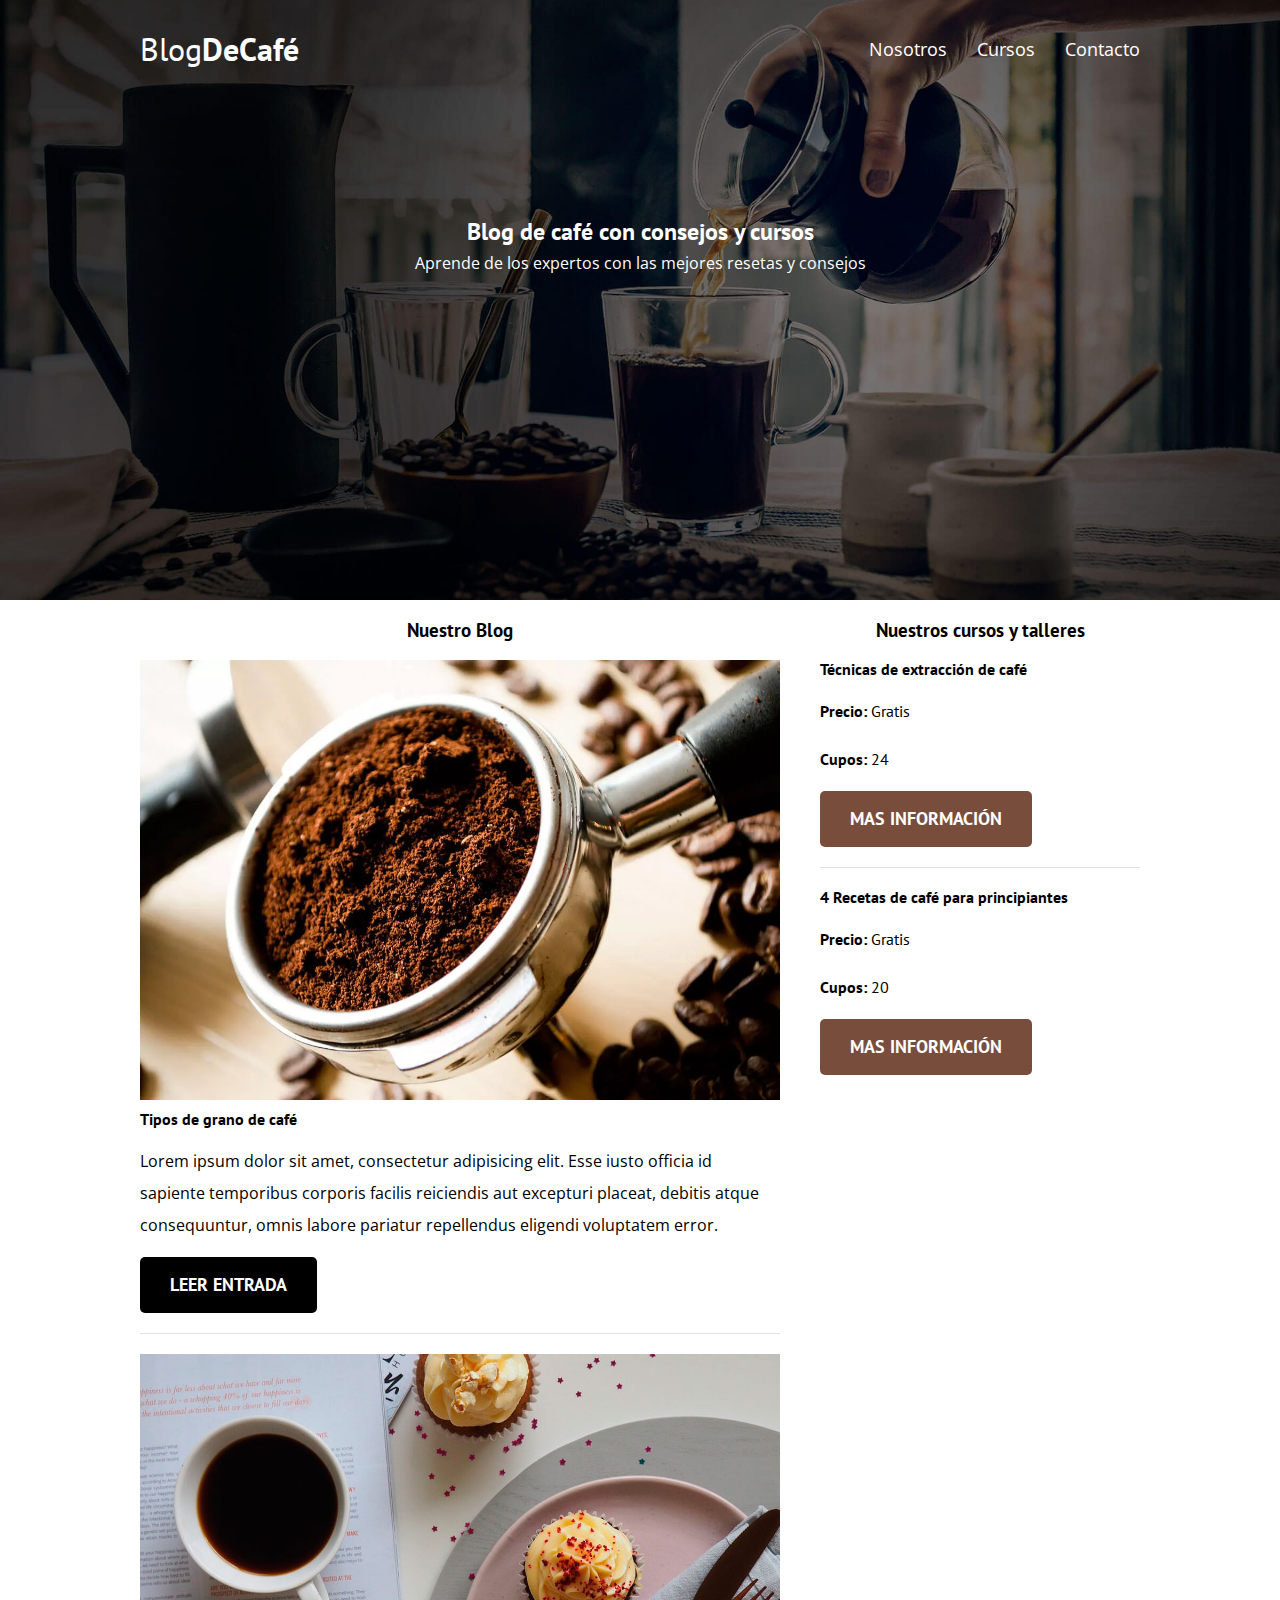
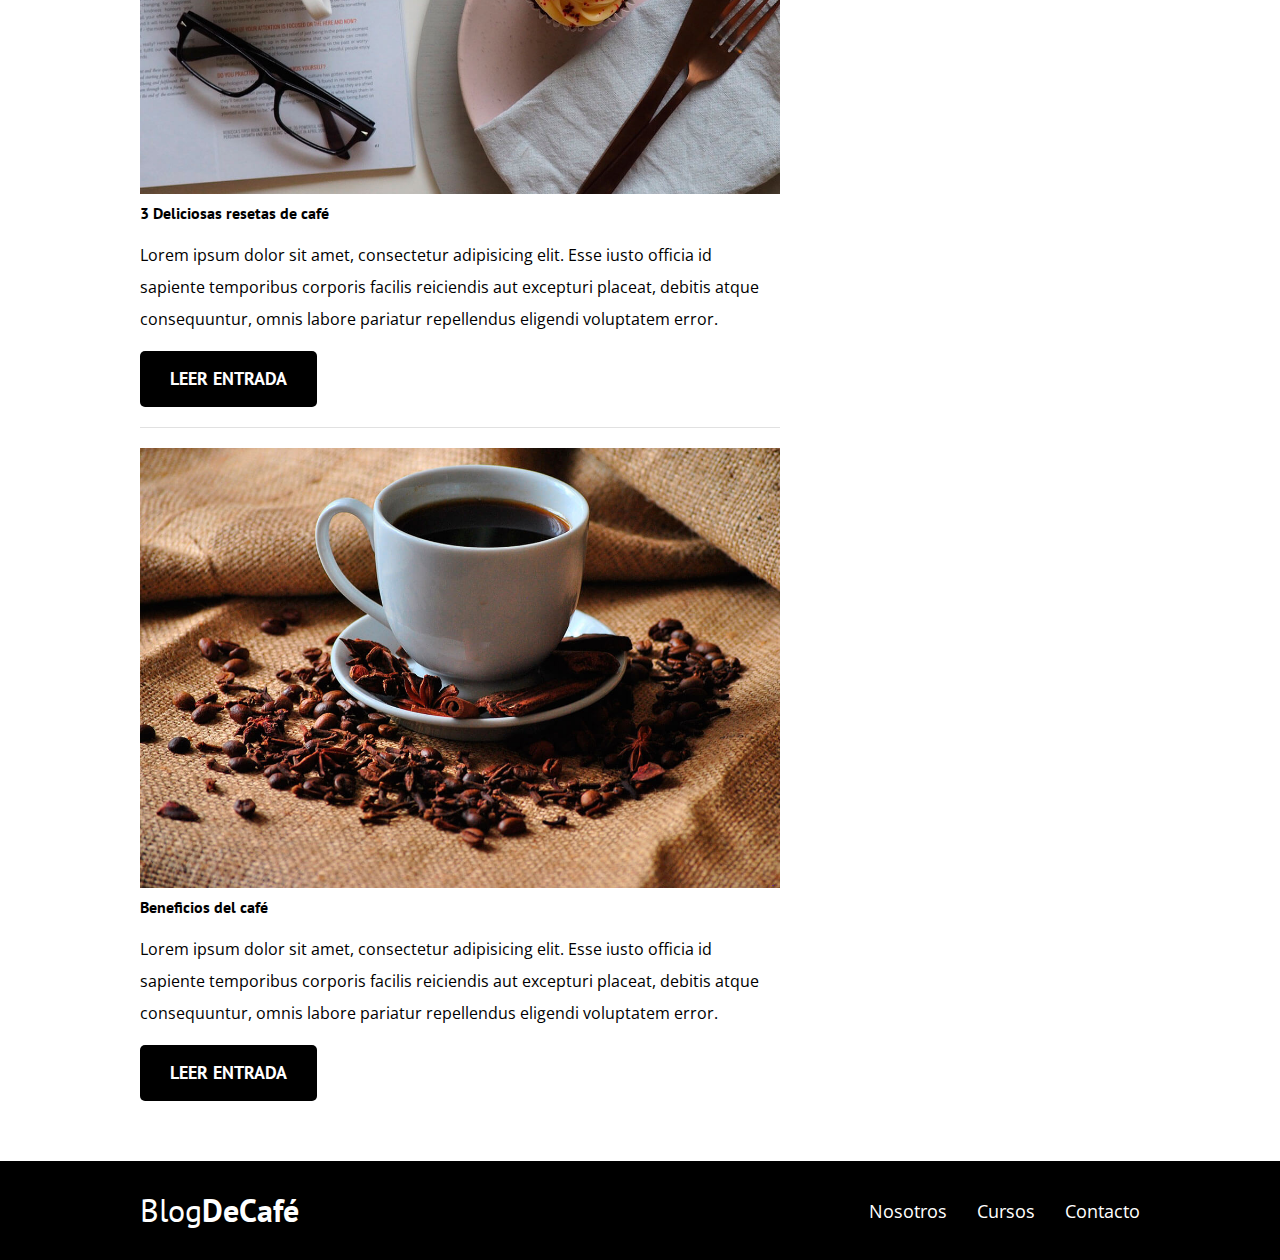
<file: index.html>
<!DOCTYPE html>
<html lang="es">
<head>
    <meta charset="UTF-8">
    <meta http-equiv="X-UA-Compatible" content="IE=edge">
    <meta name="viewport" content="width=device-width, initial-scale=1.0">
    <meta name="description" content="Pagina de blog de café">
    <title>Blog de Café</title>
    <link rel="shortcut icon" href="./img/Icon-Cafe.png">
    <!--Preload Estilos-->

    <link rel="preload" href="./css/normalize.css" as="style">
    <link rel="stylesheet" href="./css/normalize.css">
    
    <link rel="preload" href="./css/styles.css" as="style">
    <link rel="stylesheet" href="./css/styles.css">
    <!--FUENTES-->    
    <link rel="preconnect" href="https://fonts.googleapis.com">
    <link rel="preconnect" href="https://fonts.gstatic.com" crossorigin>
    <link href="https://fonts.googleapis.com/css2?family=Open+Sans&display=swap" rel="stylesheet">
    <!--FUENTES FIN-->    

<link rel="preconnect" href="https://fonts.googleapis.com">
<link rel="preconnect" href="https://fonts.gstatic.com" crossorigin>
<link href="https://fonts.googleapis.com/css2?family=Open+Sans&family=PT+Sans:wght@400;700&display=swap" rel="stylesheet">
    
</head>
<body>
    <!--****************Header**************-->
    
    <header class="header">
        <!--Navegacion-->
        <div class="contenedor">
            <div class="barra">
                <a href="./index.html" class="logo">
                    <h1 class="logo__nombre no-margin centrar-texto">Blog<span class="logo__bold">DeCafé</span></h1>
                </a>
                <nav class="navegacion">
                    <a href="./nosotros.html" class="navegacion__enlace">Nosotros</a>
                    <a href="./cursos.html" class="navegacion__enlace">Cursos</a>
                    <a href="./contacto.html" class="navegacion__enlace">Contacto</a>
                </nav>
            </div>
        </div>
        <!--Navegacion Fin-->
        
        <div class="header__texto">
        <h2 class="no-margin">Blog de café con consejos y cursos</h2>
        <p class="no-margin">Aprende de los expertos con las mejores resetas y consejos</p>
    </div>
</header>
<!--****************Header Fin**************-->
    <div class="contenedor contenido-principal">
        <main class="blog">
            <h3>Nuestro Blog</h3>
            <article class="entrada">
                <div class="entrada__imagen">
                    <picture>
                        <source src="./img/blog1.webp" type="image/webp">
                        <img src="./img/blog1.webp" alt="imagen blog">
                    </picture>
                </div>
                <div class="enttrada__contenido">
                    <h4 class="no-margin">Tipos de grano de café</h4>
                    <p>Lorem ipsum dolor sit amet, consectetur adipisicing elit. Esse iusto officia id sapiente temporibus corporis facilis reiciendis aut excepturi placeat, debitis atque consequuntur, omnis labore pariatur repellendus eligendi voluptatem error.</p>
                    <a href="./entrada.html" class="boton boton--primario">Leer entrada</a>
                </div>
            </article> <!--Bloque fin-->

            <article class="entrada">
                <div class="entrada__imagen">
                    <img src="./img/blog2.jpg" alt="imagen blog">
                </div>
                <div class="enttrada__contenido">
                    <h4 class="no-margin">3 Deliciosas resetas de café</h4>
                    <p>Lorem ipsum dolor sit amet, consectetur adipisicing elit. Esse iusto officia id sapiente temporibus corporis facilis reiciendis aut excepturi placeat, debitis atque consequuntur, omnis labore pariatur repellendus eligendi voluptatem error.</p>
                    <a href="./entrada.html" class="boton boton--primario">Leer entrada</a>
                </div>
            </article> <!--Bloque fin-->

            <article class="entrada">
                <div class="entrada__imagen">
                    <img src="./img/blog3.jpg" alt="imagen blog">
                </div>
                <div class="enttrada__contenido">
                    <h4 class="no-margin">Beneficios del café</h4>
                    <p>Lorem ipsum dolor sit amet, consectetur adipisicing elit. Esse iusto officia id sapiente temporibus corporis facilis reiciendis aut excepturi placeat, debitis atque consequuntur, omnis labore pariatur repellendus eligendi voluptatem error.</p>
                    <a href="./entrada.html" class="boton boton--primario">Leer entrada</a>
                </div>
            </article> <!--Bloque fin-->
        </main>
        <aside class="sidebar">
            <h3>Nuestros cursos y talleres</h3>
            <ul class="cursos no-padding">
                <li class="widget-curso">
                    <h4 class="no-margin">Técnicas de extracción de café</h4>
                    <p class="widget-curso__label">Precio:
                        <span class="widget-cuerso__info"> Gratis</span>
                    </p>
                    <p class="widget-curso__label">Cupos:
                        <span class="widget-cuerso__info"> 24</span>
                    </p>
                    <a href="./entrada.html" class="boton boton--secundario">Mas información</a>
                </li>  <!--Bloque fin-->
                <li class="widget-curso">
                    <h4 class="no-margin">4 Recetas de café para principiantes</h4>
                    <p class="widget-curso__label">Precio:
                        <span class="widget-cuerso__info"> Gratis</span>
                    </p>
                    <p class="widget-curso__label">Cupos:
                        <span class="widget-cuerso__info"> 20</span>
                    </p>
                    <a href="./entrada.html" class="boton boton--secundario">Mas información</a>
                </li>   
            </ul>
        </aside>
    </div>

<!--FOOTER-->
    <footer class="footer">
        <div class="contenedor">
            <div class="barra">
                <a href="./index.html" class="logo">
                    <h1 class="logo__nombre no-margin centrar-texto">Blog<span class="logo__bold">DeCafé</span></h1>
                </a>
                <nav class="navegacion">
                    <a href="./nosotros.html" class="navegacion__enlace">Nosotros</a>
                    <a href="./cursos.html" class="navegacion__enlace">Cursos</a>
                    <a href="./contacto.html" class="navegacion__enlace">Contacto</a>
                </nav>
            </div>
        </div>
        
    </footer>

</body>
</html>
</file>
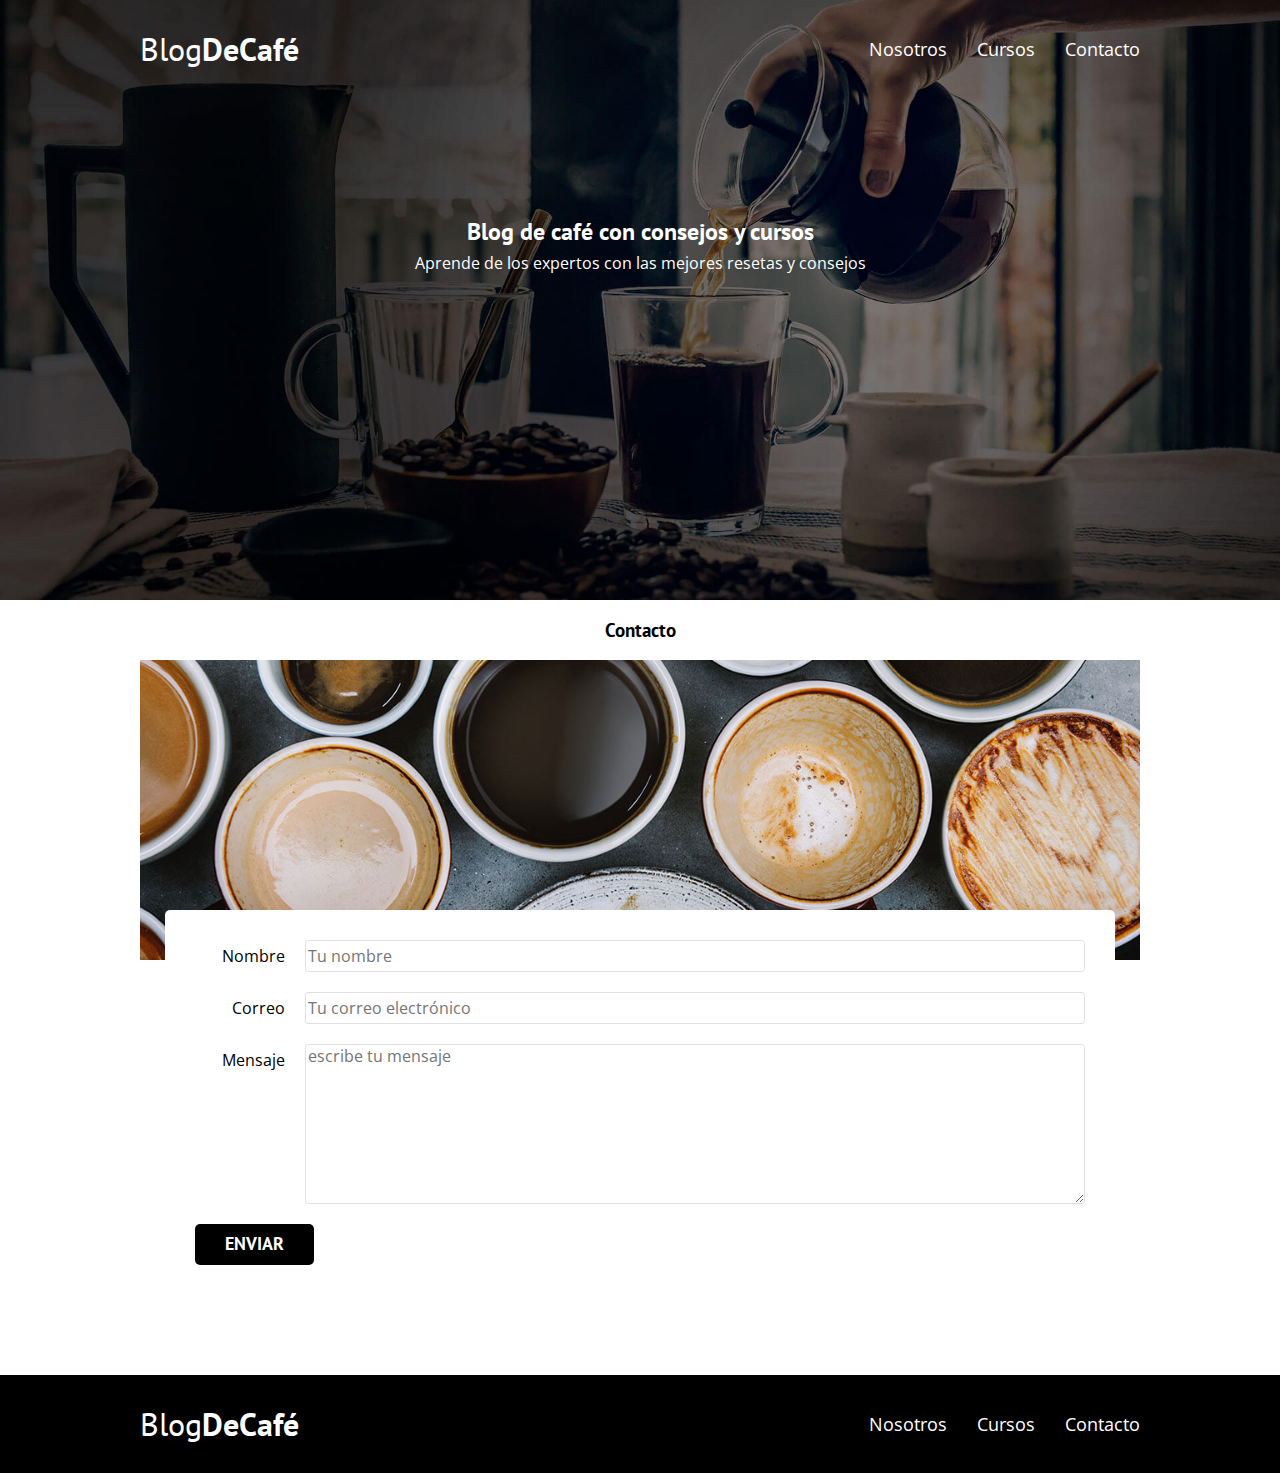
<file: contacto.html>
<!DOCTYPE html>
<html lang="es">
<head>
    <meta charset="UTF-8">
    <meta http-equiv="X-UA-Compatible" content="IE=edge">
    <meta name="viewport" content="width=device-width, initial-scale=1.0">
    <title>Cursos-Blog de Café</title>
    <link rel="shortcut icon" href="./img/Icon-Cafe.png">
    <!--Preload Estilos-->

    <link rel="preload" href="./css/normalize.css" as="style">
    <link rel="stylesheet" href="./css/normalize.css">
    
    <link rel="preload" href="./css/styles.css" as="style">
    <link rel="stylesheet" href="./css/styles.css">
    <!--FUENTES-->    
    <link rel="preconnect" href="https://fonts.googleapis.com">
    <link rel="preconnect" href="https://fonts.gstatic.com" crossorigin>
    <link href="https://fonts.googleapis.com/css2?family=Open+Sans&display=swap" rel="stylesheet">
    <!--FUENTES FIN-->    

<link rel="preconnect" href="https://fonts.googleapis.com">
<link rel="preconnect" href="https://fonts.gstatic.com" crossorigin>
<link href="https://fonts.googleapis.com/css2?family=Open+Sans&family=PT+Sans:wght@400;700&display=swap" rel="stylesheet">
    
</head>
<body>
    <!--****************Header**************-->
    
    <header class="header">
        <!--Navegacion-->
        <div class="contenedor">
            <div class="barra">
                <a href="./index.html" class="logo">
                    <h1 class="logo__nombre no-margin centrar-texto">Blog<span class="logo__bold">DeCafé</span></h1>
                </a>
                <nav class="navegacion">
                    <a href="./nosotros.html" class="navegacion__enlace">Nosotros</a>
                    <a href="./cursos.html" class="navegacion__enlace">Cursos</a>
                    <a href="./contacto.html" class="navegacion__enlace">Contacto</a>
                </nav>
            </div>
        </div>
        <!--Navegacion Fin-->
        
        <div class="header__texto">
        <h2 class="no-margin">Blog de café con consejos y cursos</h2>
        <p class="no-margin">Aprende de los expertos con las mejores resetas y consejos</p>
        </div>
</header>
<!--****************Header Fin**************-->
    <div class="contenedor">
        <h3 class="centarar-texto">Contacto</h3>
        <div class="contacto-bg"> </div>
        <form class="formulario">
            <div class="campo">
                <label class="campo__label" for="nombre">Nombre</label>
                <input 
                    class="campo__field"
                    type="text" 
                    placeholder="Tu nombre" 
                    id="nombre"
                >
            </div><!--Bloque-->
            <div class="campo">
                <label class="campo__label"  for="email">Correo  </label>
                <input
                    class="campo__field"
                    type="email" 
                    placeholder="Tu correo electrónico" 
                    id="email"
                >
            </div><!--Bloque-->
            <div class="campo">
                <label class="campo__label" for="mensaje">Mensaje</label>
                <textarea 
                    class="campo__field-textarea campo__field"
                    name="" id="mensaje" 
                    placeholder="escribe tu mensaje"
                ></textarea>
            </div><!--Bloque-->
            <div class="campo">
               <input type="submit" value="enviar" class="boton boton--primario"> 
            </div><!--Bloque-->
        </form>
        
        
    </div>

<!--FOOTER-->
    <footer class="footer">
        <div class="contenedor">
            <div class="barra">
                <a href="./index.html" class="logo">
                    <h1 class="logo__nombre no-margin centrar-texto">Blog<span class="logo__bold">DeCafé</span></h1>
                </a>
                <nav class="navegacion">
                    <a href="./nosotros.html" class="navegacion__enlace">Nosotros</a>
                    <a href="./cursos.html" class="navegacion__enlace">Cursos</a>
                    <a href="./contacto.html" class="navegacion__enlace">Contacto</a>
                </nav>
            </div>
        </div>
        
    </footer>

</body>
</html>
</file>
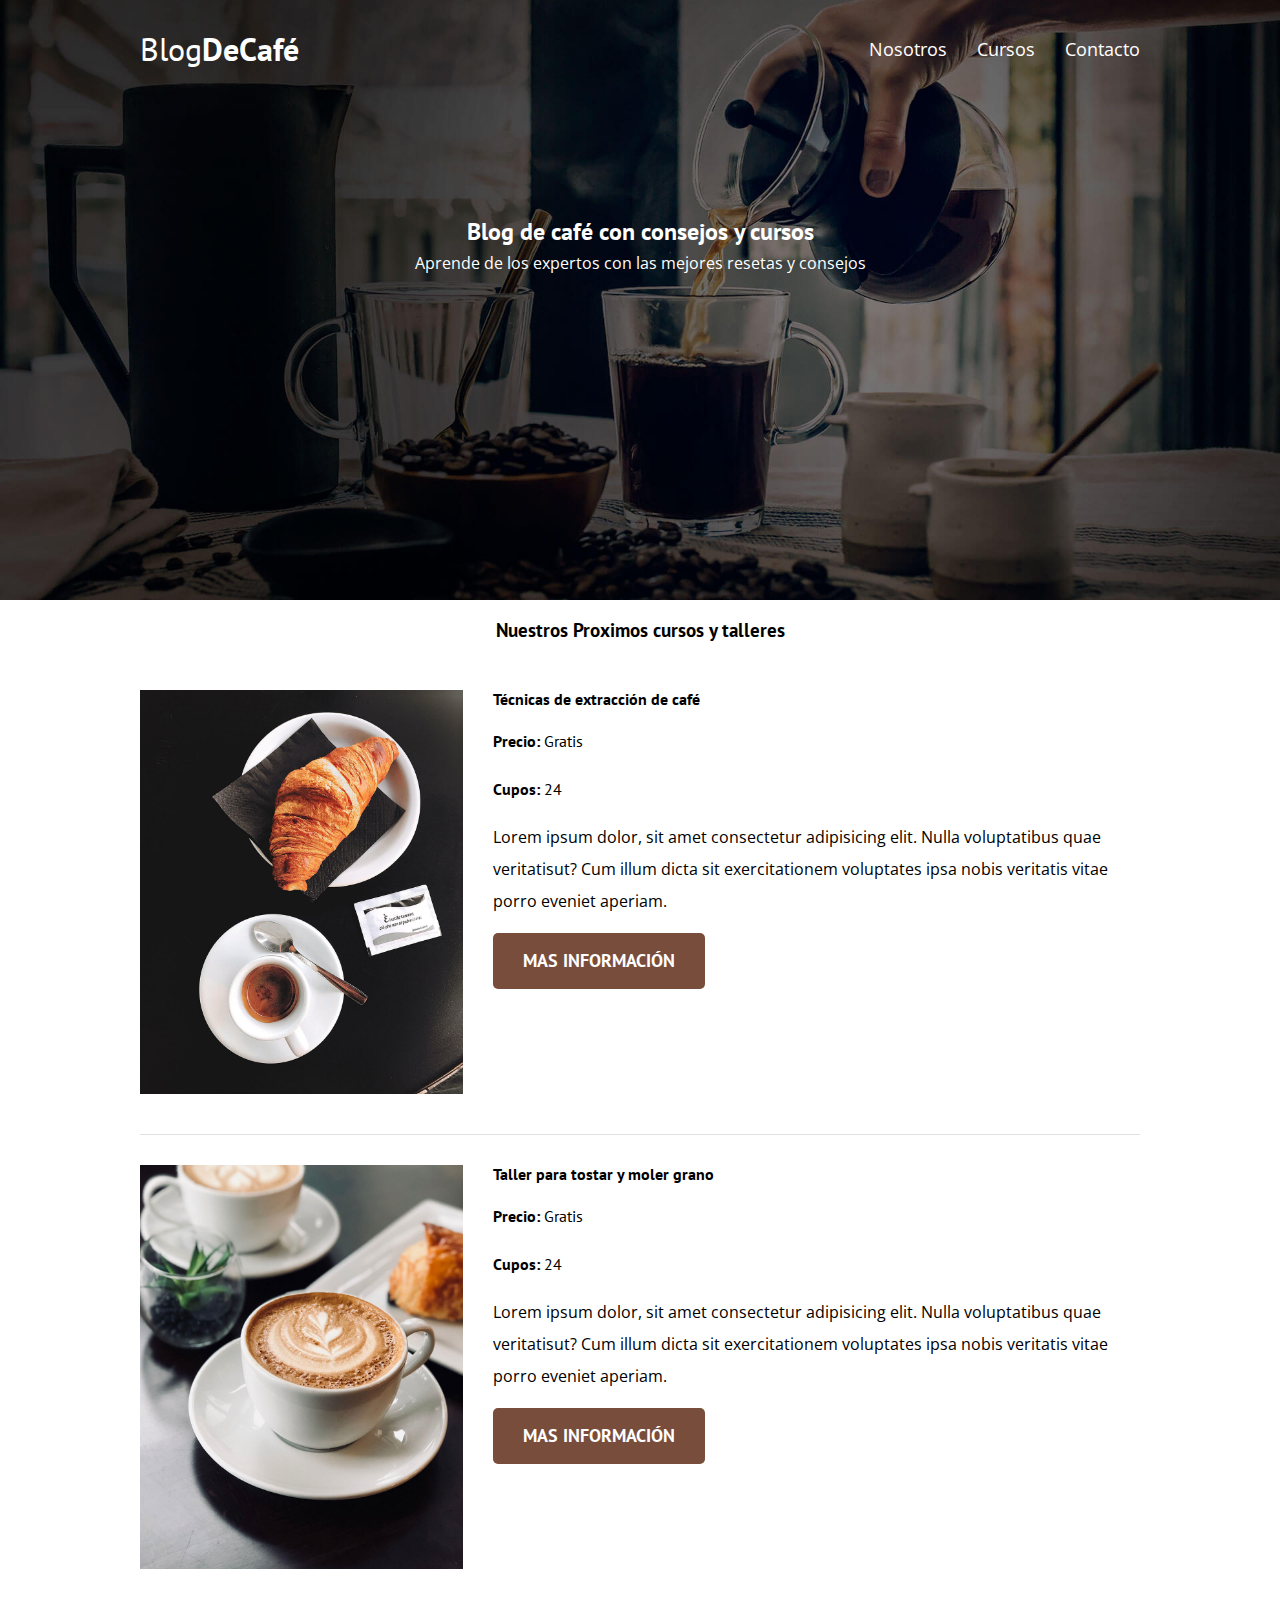
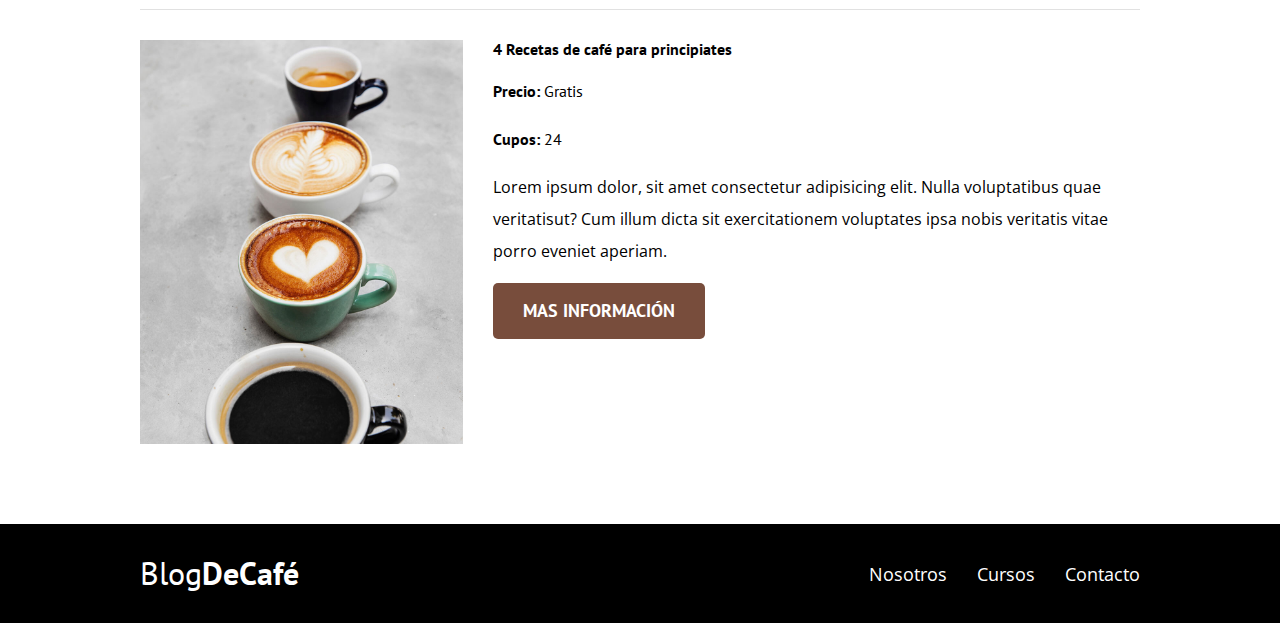
<file: cursos.html>
<!DOCTYPE html>
<html lang="es">
<head>
    <meta charset="UTF-8">
    <meta http-equiv="X-UA-Compatible" content="IE=edge">
    <meta name="viewport" content="width=device-width, initial-scale=1.0">
    <title>Cursos-Blog de Café</title>
    <link rel="shortcut icon" href="./img/Icon-Cafe.png">
    <!--Preload Estilos-->

    <link rel="preload" href="./css/normalize.css" as="style">
    <link rel="stylesheet" href="./css/normalize.css">
    
    <link rel="preload" href="./css/styles.css" as="style">
    <link rel="stylesheet" href="./css/styles.css">
    <!--FUENTES-->    
    <link rel="preconnect" href="https://fonts.googleapis.com">
    <link rel="preconnect" href="https://fonts.gstatic.com" crossorigin>
    <link href="https://fonts.googleapis.com/css2?family=Open+Sans&display=swap" rel="stylesheet">
    <!--FUENTES FIN-->    

<link rel="preconnect" href="https://fonts.googleapis.com">
<link rel="preconnect" href="https://fonts.gstatic.com" crossorigin>
<link href="https://fonts.googleapis.com/css2?family=Open+Sans&family=PT+Sans:wght@400;700&display=swap" rel="stylesheet">
    
</head>
<body>
    <!--****************Header**************-->
    
    <header class="header">
        <!--Navegacion-->
        <div class="contenedor">
            <div class="barra">
                <a href="./index.html" class="logo">
                    <h1 class="logo__nombre no-margin centrar-texto">Blog<span class="logo__bold">DeCafé</span></h1>
                </a>
                <nav class="navegacion">
                    <a href="./nosotros.html" class="navegacion__enlace">Nosotros</a>
                    <a href="./cursos.html" class="navegacion__enlace">Cursos</a>
                    <a href="./contacto.html" class="navegacion__enlace">Contacto</a>
                </nav>
            </div>
        </div>
        <!--Navegacion Fin-->
        
        <div class="header__texto">
        <h2 class="no-margin">Blog de café con consejos y cursos</h2>
        <p class="no-margin">Aprende de los expertos con las mejores resetas y consejos</p>
        </div>
</header>
<!--****************Header Fin**************-->
    <div class="contenedor">
        <h3>Nuestros Proximos cursos y talleres</h3>

        <div class="curso">
            <div class="curso__imagen">
                <img loading="lazy" src="./img/curso1.jpg" alt="Imagen del curso">
            </div>
            <div class="curso__informacion">
                <h4 class="no-margin">Técnicas de extracción de café</h4>
                <p class="widget-curso__label">Precio:
                    <span class="widget-cuerso__info"> Gratis</span>
                </p>
                <p class="widget-curso__label">Cupos:
                    <span class="widget-cuerso__info"> 24</span>
                </p>
                <p class="curso__descripcion">Lorem ipsum dolor, sit amet consectetur adipisicing elit. Nulla voluptatibus quae veritatisut? Cum illum dicta sit exercitationem voluptates ipsa nobis veritatis vitae porro eveniet aperiam.  
                </p>
                <a href="./entrada.html" class="boton boton--secundario">Mas información</a>
            </div>
        </div>  <!--Bloque fin-->

        <div class="curso">
            <div class="curso__imagen">
                <img loading="lazy" src="./img/curso2.jpg" alt="Imagen del curso">
            </div>
            <div class="curso__informacion">
                <h4 class="no-margin">Taller para tostar y moler grano</h4>
                <p class="widget-curso__label">Precio:
                    <span class="widget-cuerso__info"> Gratis</span>
                </p>
                <p class="widget-curso__label">Cupos:
                    <span class="widget-cuerso__info"> 24</span>
                </p>
                <p class="curso__descripcion">Lorem ipsum dolor, sit amet consectetur adipisicing elit. Nulla voluptatibus quae veritatisut? Cum illum dicta sit exercitationem voluptates ipsa nobis veritatis vitae porro eveniet aperiam.  
                </p>
                <a href="./entrada.html" class="boton boton--secundario">Mas información</a>
            </div>
        </div>  <!--Bloque fin-->

        <div class="curso">
            <div class="curso__imagen">
                <img loading="lazy" src="./img/curso3.jpg" alt="Imagen del curso">
            </div>
            <div class="curso__informacion">
                <h4 class="no-margin">4 Recetas de café para principiates</h4>
                <p class="widget-curso__label">Precio:
                    <span class="widget-cuerso__info"> Gratis</span>
                </p>
                <p class="widget-curso__label">Cupos:
                    <span class="widget-cuerso__info"> 24</span>
                </p>
                <p class="curso__descripcion">Lorem ipsum dolor, sit amet consectetur adipisicing elit. Nulla voluptatibus quae veritatisut? Cum illum dicta sit exercitationem voluptates ipsa nobis veritatis vitae porro eveniet aperiam.  
                </p>
                <a href="./entrada.html" class="boton boton--secundario">Mas información</a>
            </div>
        </div>  <!--Bloque fin-->
        
    </div>

<!--FOOTER-->
    <footer class="footer">
        <div class="contenedor">
            <div class="barra">
                <a href="./index.html" class="logo">
                    <h1 class="logo__nombre no-margin centrar-texto">Blog<span class="logo__bold">DeCafé</span></h1>
                </a>
                <nav class="navegacion">
                    <a href="./nosotros.html" class="navegacion__enlace">Nosotros</a>
                    <a href="./cursos.html" class="navegacion__enlace">Cursos</a>
                    <a href="./contacto.html" class="navegacion__enlace">Contacto</a>
                </nav>
            </div>
        </div>
        
    </footer>

</body>
</html>
</file>
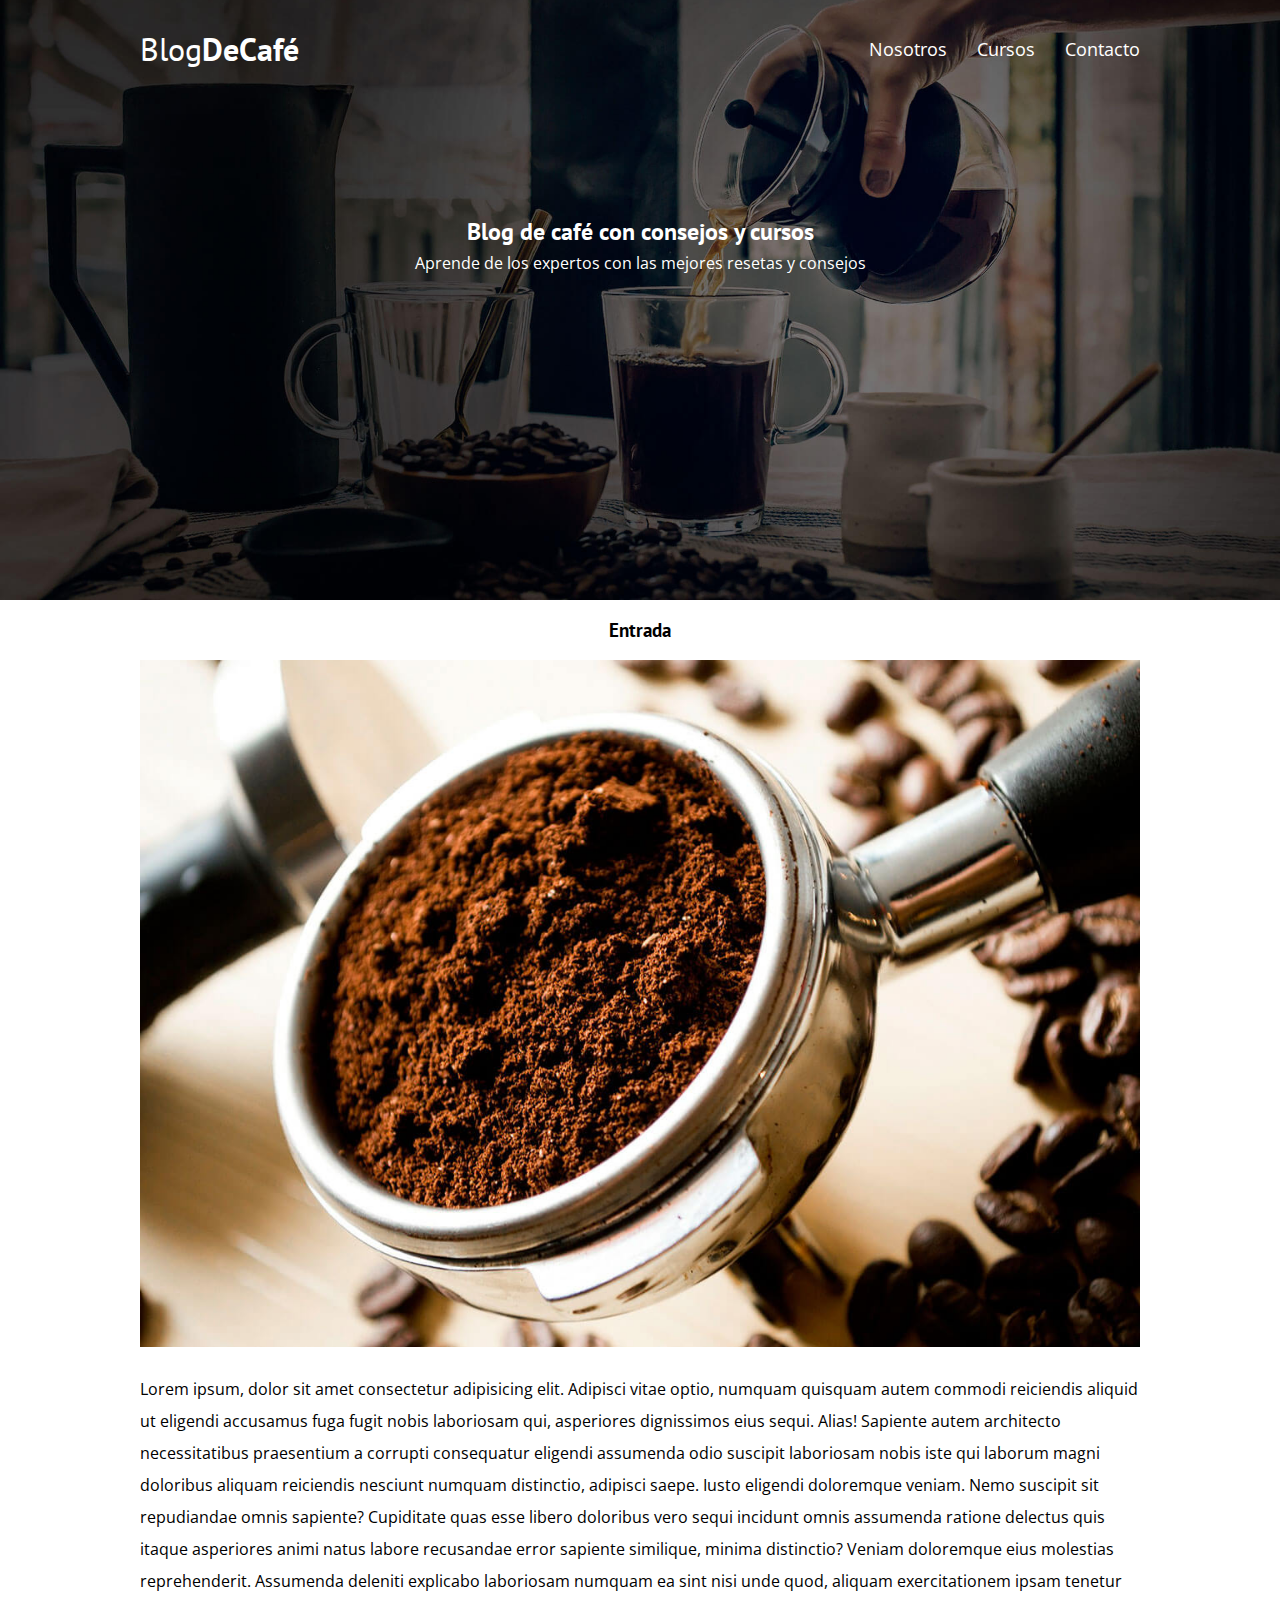
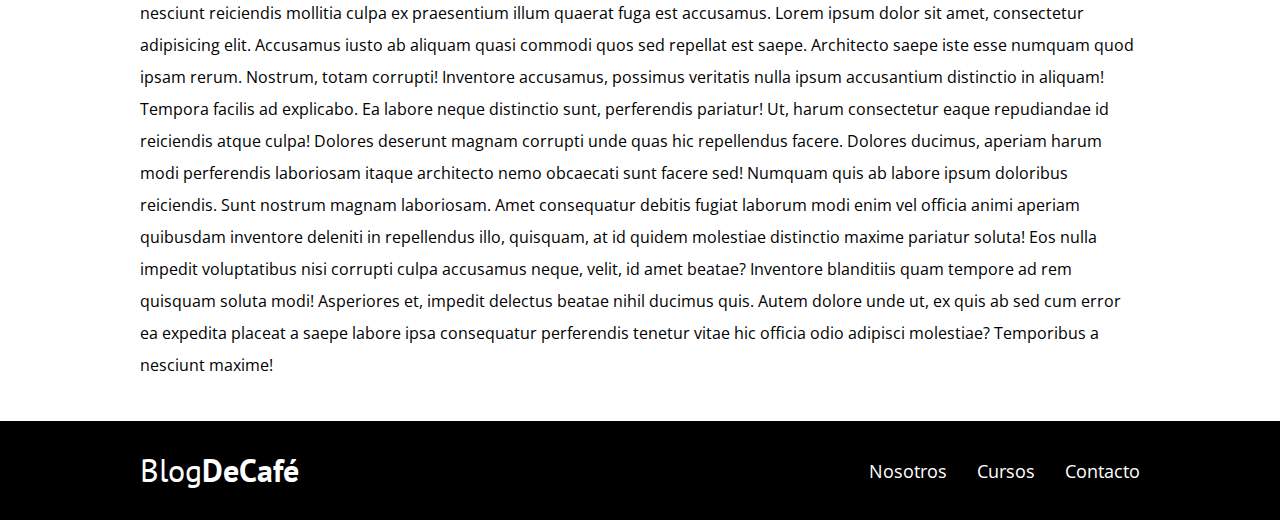
<file: entrada.html>
<!DOCTYPE html>
<html lang="es">
<head>
    <meta charset="UTF-8">
    <meta http-equiv="X-UA-Compatible" content="IE=edge">
    <meta name="viewport" content="width=device-width, initial-scale=1.0">
    <title>Entrada - Blog de Café</title>
    <link rel="shortcut icon" href="./img/Icon-Cafe.png">
    <!--Preload Estilos-->

    <link rel="preload" href="./css/normalize.css" as="style">
    <link rel="stylesheet" href="./css/normalize.css">
    
    <link rel="preload" href="./css/styles.css" as="style">
    <link rel="stylesheet" href="./css/styles.css">
    <!--FUENTES-->    
    <link rel="preconnect" href="https://fonts.googleapis.com">
    <link rel="preconnect" href="https://fonts.gstatic.com" crossorigin>
    <link href="https://fonts.googleapis.com/css2?family=Open+Sans&display=swap" rel="stylesheet">
    <!--FUENTES FIN-->    

<link rel="preconnect" href="https://fonts.googleapis.com">
<link rel="preconnect" href="https://fonts.gstatic.com" crossorigin>
<link href="https://fonts.googleapis.com/css2?family=Open+Sans&family=PT+Sans:wght@400;700&display=swap" rel="stylesheet">
    
</head>
<body>
    <!--****************Header**************-->
    
    <header class="header">
        <!--Navegacion-->
        <div class="contenedor">
            <div class="barra">
                <a href="./index.html" class="logo">
                    <h1 class="logo__nombre no-margin centrar-texto">Blog<span class="logo__bold">DeCafé</span></h1>
                </a>
                <nav class="navegacion">
                    <a href="./nosotros.html" class="navegacion__enlace">Nosotros</a>
                    <a href="./cursos.html" class="navegacion__enlace">Cursos</a>
                    <a href="./contacto.html" class="navegacion__enlace">Contacto</a>
                </nav>
            </div>
        </div>
        <!--Navegacion Fin-->
        
        <div class="header__texto">
        <h2 class="no-margin">Blog de café con consejos y cursos</h2>
        <p class="no-margin">Aprende de los expertos con las mejores resetas y consejos</p>
        </div>
</header>
<!--****************Header Fin**************-->
    <div class="contenedor">
        <h3>Entrada</h3>
        <img src="./img/blog1.jpg" alt="immagen de entrada">
        <p>Lorem ipsum, dolor sit amet consectetur adipisicing elit. Adipisci vitae optio, numquam quisquam autem commodi reiciendis aliquid ut eligendi accusamus fuga fugit nobis laboriosam qui, asperiores dignissimos eius sequi. Alias!
        Sapiente autem architecto necessitatibus praesentium a corrupti consequatur eligendi assumenda odio suscipit laboriosam nobis iste qui laborum magni doloribus aliquam reiciendis nesciunt numquam distinctio, adipisci saepe. Iusto eligendi doloremque veniam.
        Nemo suscipit sit repudiandae omnis sapiente? Cupiditate quas esse libero doloribus vero sequi incidunt omnis assumenda ratione delectus quis itaque asperiores animi natus labore recusandae error sapiente similique, minima distinctio?
        Veniam doloremque eius molestias reprehenderit. Assumenda deleniti explicabo laboriosam numquam ea sint nisi unde quod, aliquam exercitationem ipsam tenetur nesciunt reiciendis mollitia culpa ex praesentium illum quaerat fuga est accusamus. Lorem ipsum dolor sit amet, consectetur adipisicing elit. Accusamus iusto ab aliquam quasi commodi quos sed repellat est saepe. Architecto saepe iste esse numquam quod ipsam rerum. Nostrum, totam corrupti!
        Inventore accusamus, possimus veritatis nulla ipsum accusantium distinctio in aliquam! Tempora facilis ad explicabo. Ea labore neque distinctio sunt, perferendis pariatur! Ut, harum consectetur eaque repudiandae id reiciendis atque culpa!
        Dolores deserunt magnam corrupti unde quas hic repellendus facere. Dolores ducimus, aperiam harum modi perferendis laboriosam itaque architecto nemo obcaecati sunt facere sed! Numquam quis ab labore ipsum doloribus reiciendis.
        Sunt nostrum magnam laboriosam. Amet consequatur debitis fugiat laborum modi enim vel officia animi aperiam quibusdam inventore deleniti in repellendus illo, quisquam, at id quidem molestiae distinctio maxime pariatur soluta!
        Eos nulla impedit voluptatibus nisi corrupti culpa accusamus neque, velit, id amet beatae? Inventore blanditiis quam tempore ad rem quisquam soluta modi! Asperiores et, impedit delectus beatae nihil ducimus quis.
        Autem dolore unde ut, ex quis ab sed cum error ea expedita placeat a saepe labore ipsa consequatur perferendis tenetur vitae hic officia odio adipisci molestiae? Temporibus a nesciunt maxime! </p>

       
        
    </div>

<!--FOOTER-->
    <footer class="footer">
        <div class="contenedor">
            <div class="barra">
                <a href="./index.html" class="logo">
                    <h1 class="logo__nombre no-margin centrar-texto">Blog<span class="logo__bold">DeCafé</span></h1>
                </a>
                <nav class="navegacion">
                    <a href="./nosotros.html" class="navegacion__enlace">Nosotros</a>
                    <a href="./cursos.html" class="navegacion__enlace">Cursos</a>
                    <a href="./contacto.html" class="navegacion__enlace">Contacto</a>
                </nav>
            </div>
        </div>
        
    </footer>

</body>
</html>
</file>
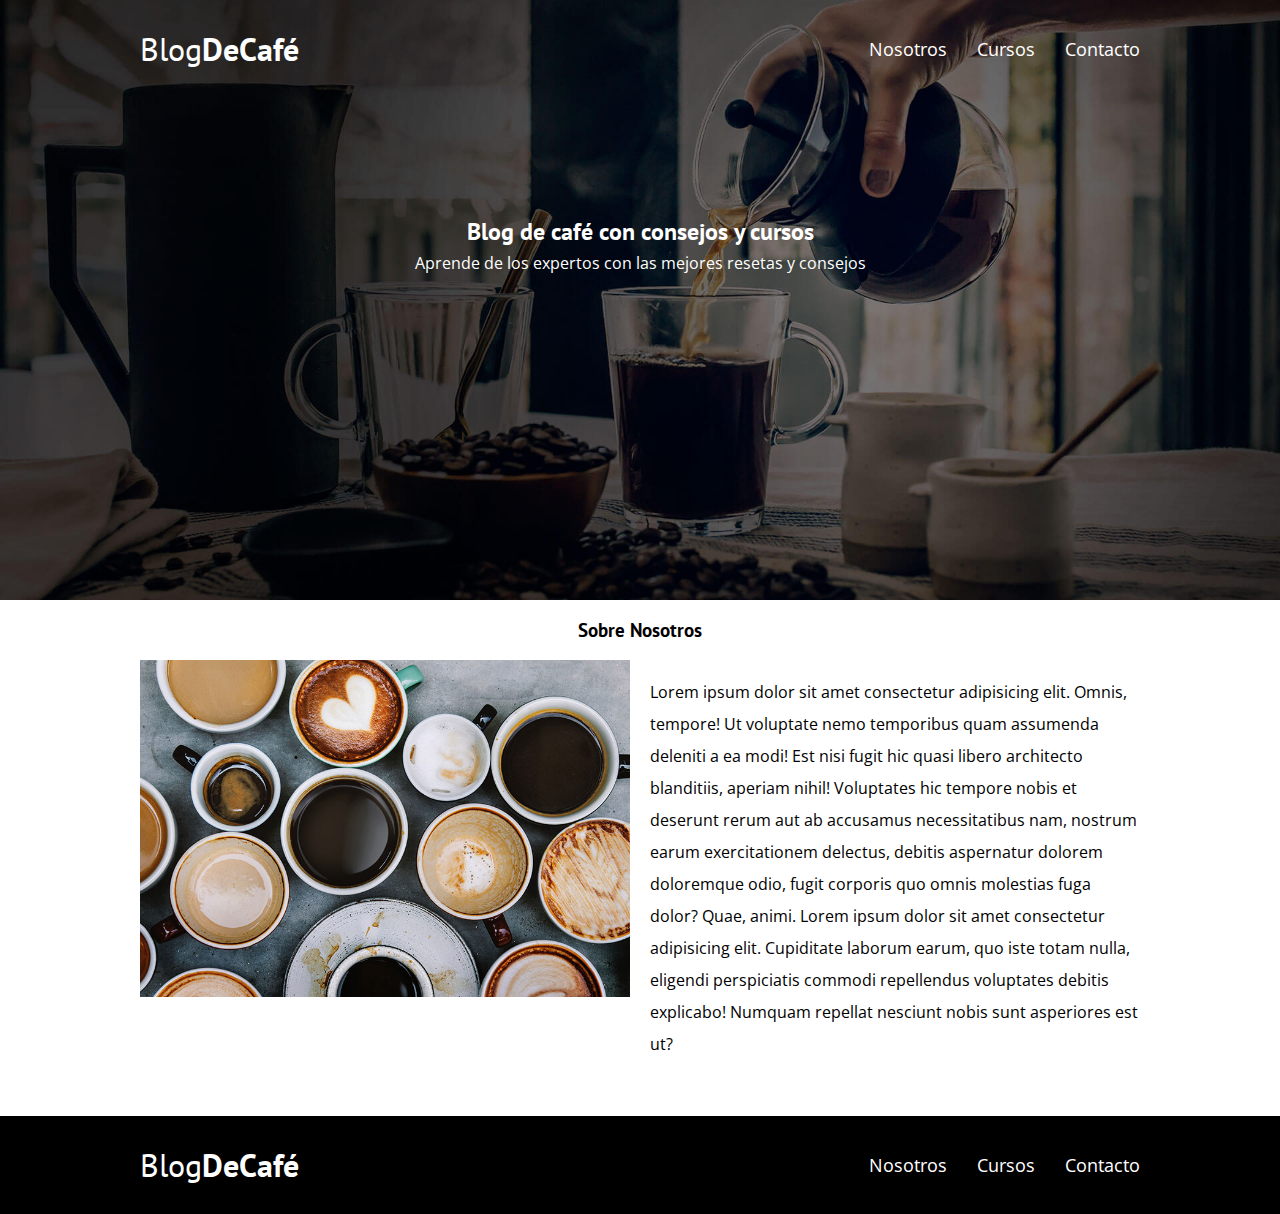
<file: nosotros.html>
<!DOCTYPE html>
<html lang="es">
<head>
    <meta charset="UTF-8">
    <meta http-equiv="X-UA-Compatible" content="IE=edge">
    <meta name="viewport" content="width=device-width, initial-scale=1.0">
    <title>Nosostros-Blog de Café</title>
    <link rel="shortcut icon" href="./img/Icon-Cafe.png">
    <!--Preload Estilos-->

    <link rel="preload" href="./css/normalize.css" as="style">
    <link rel="stylesheet" href="./css/normalize.css">
    
    <link rel="preload" href="./css/styles.css" as="style">
    <link rel="stylesheet" href="./css/styles.css">
    <!--FUENTES-->    
    <link rel="preconnect" href="https://fonts.googleapis.com">
    <link rel="preconnect" href="https://fonts.gstatic.com" crossorigin>
    <link href="https://fonts.googleapis.com/css2?family=Open+Sans&display=swap" rel="stylesheet">
    <!--FUENTES FIN-->    

<link rel="preconnect" href="https://fonts.googleapis.com">
<link rel="preconnect" href="https://fonts.gstatic.com" crossorigin>
<link href="https://fonts.googleapis.com/css2?family=Open+Sans&family=PT+Sans:wght@400;700&display=swap" rel="stylesheet">
    
</head>
<body>
    <!--****************Header**************-->
    
    <header class="header">
        <!--Navegacion-->
        <div class="contenedor">
            <div class="barra">
                <a href="./index.html" class="logo">
                    <h1 class="logo__nombre no-margin centrar-texto">Blog<span class="logo__bold">DeCafé</span></h1>
                </a>
                <nav class="navegacion">
                    <a href="./nosotros.html" class="navegacion__enlace">Nosotros</a>
                    <a href="./cursos.html" class="navegacion__enlace">Cursos</a>
                    <a href="./contacto.html" class="navegacion__enlace">Contacto</a>
                </nav>
            </div>
        </div>
        <!--Navegacion Fin-->
        
        <div class="header__texto">
        <h2 class="no-margin">Blog de café con consejos y cursos</h2>
        <p class="no-margin">Aprende de los expertos con las mejores resetas y consejos</p>
    </div>
</header>
<!--****************Header Fin**************-->
    <div class="contenedor">
        <h3>Sobre Nosotros</h3>
        <div class="sobre-nosotros">
            <div class="sobre-nosotros__immagen">
                <img src="./img/nosotros.jpg" alt="Imagen nosostros">
            </div>
            <div class="sobre-nosotros__texto">
                <p>Lorem ipsum dolor sit amet consectetur adipisicing elit. Omnis, tempore! Ut voluptate nemo temporibus quam assumenda deleniti a ea modi! Est nisi fugit hic quasi libero architecto blanditiis, aperiam nihil!
                Voluptates hic tempore nobis et deserunt rerum aut ab accusamus necessitatibus nam, nostrum earum exercitationem delectus, debitis aspernatur dolorem doloremque odio, fugit corporis quo omnis molestias fuga dolor? Quae, animi. Lorem ipsum dolor sit amet consectetur adipisicing elit. Cupiditate laborum earum, quo iste totam nulla, eligendi perspiciatis commodi repellendus voluptates debitis explicabo! Numquam repellat nesciunt nobis sunt asperiores est ut?</p>
            </div>
        </div>
    </div>

<!--FOOTER-->
    <footer class="footer">
        <div class="contenedor">
            <div class="barra">
                <a href="./index.html" class="logo">
                    <h1 class="logo__nombre no-margin centrar-texto">Blog<span class="logo__bold">DeCafé</span></h1>
                </a>
                <nav class="navegacion">
                    <a href="./nosotros.html" class="navegacion__enlace">Nosotros</a>
                    <a href="./cursos.html" class="navegacion__enlace">Cursos</a>
                    <a href="./contacto.html" class="navegacion__enlace">Contacto</a>
                </nav>
            </div>
        </div>
        
    </footer>

</body>
</html>
</file>
<file: css/styles.css>
:root{
    --fontHeading: 'PT Sans', sans-serif;
    --sans: 'Open Sans', sans-serif;
    --primario:#784d3c;
    --blanco: #FFFFFF;
    --negro: #000000;   
    --gris: #e1e1e1;
}
/*Principales*/
html{
    box-sizing: border-box;
    font-size: 62.5%;/*1rem = 10px*/
}
*, *:before, *:after{
    box-sizing: inherit;
}
body{
    font-family: var(--sans) ;
    font-size: 1.6rem;
    line-height: 2;
}
/*Globales*/
.contenedor{
    max-width:100rem;
    width: 90%;
    margin: 0 auto;
}
a{
    text-decoration: none;
}
h1, h2,h3,h4{
    font-family: var(--fontHeading);
    line-height: 1.2;
}
h1{
    font-size: 4.8;
}
h2{
    font-size: 4;
}
h3{
    font-size: 3.2;
    text-align: center;
}
h4{
    font-size: 2.8;
}
img{
    max-width: 100%;
}
/*Utilidades*/
.no-margin{
    margin: 0;
}
.no-padding{
    padding: 0;
}
.centrar-texto{
    text-align: center;
}
/*Header*/
.header{
    background-image: url(../img/banner.jpg);
    height: 60rem;
    background-size: cover;
    background-repeat: no-repeat;
    background-position: center center;
}
.header__texto{
    text-align: center;
    color: var(--blanco);
    margin-top: 5rem ;
    margin-left: 1rem;
    margin-right: 1rem;
}
@media(min-width: 768px) {
    .header__texto{
        margin-top: 15rem;
    }
}
/*Header Barra*/
@media(min-width: 768px) {
    .barra{
        display: flex;
        justify-content: space-between;
        align-items: center;
    } 
}
.barra{
    padding-top: 3rem;
}
.logo{
    color: var(--blanco);
}
.logo__nombre{
    font-weight: 400;
}
.logo__bold{
    font-weight: 700;
}
/*Header navegacion*/
@media(min-width: 760px) {
    .navegacion{
        display: flex;
        gap: 3rem;
    } 
    .navegacion a:hover{
        background-color: var(--blanco);
        color: var(--negro);
        padding: 0 1rem;
        border-radius: 0.8rem;
        font-weight: bold;
    } 
}

.navegacion__enlace{
    display: block;
    text-align: center;
    font-size: 1.8rem;
    color: var(--blanco);
}
/****BLOG*****/
@media(min-width: 768px) {
    .contenido-principal{
        display: grid;
        grid-template-columns: 2fr 1fr;
        column-gap: 4rem;
    }
}
.entrada{
    border-bottom: 1px solid var(--gris);
    margin-bottom: 2rem;
}
.entrada:last-of-type{
    border: none;
    margin-bottom: 0;
}
.boton{
    display: block;
    color:var(--blanco);
    text-align: center;
    border-radius: .5rem;
    text-transform: uppercase;
    font-family: var(--fontHeading);
    padding: 1rem 3rem;
    font-size: 1.8rem;
    font-weight: 700;
    margin-bottom: 2rem;
    border: none;
    cursor: pointer;
}
@media(min-width: 768px) {
    .boton{
        display: inline-block;
    }
}
.boton--primario{
    background-color: var(--negro) ; 
}
/*****Seccion Talleres*****/
.boton--secundario{
    background-color: var(--primario);
}
.cursos{
    list-style: none;
}/*Eliminando viñeta*/
.widget-curso, .curso__label{
   border-bottom: 1px solid var(--gris) ; 
   margin-bottom: 2rem;
}
.widget-curso:last-of-type{
    border-bottom: none;
    margin-bottom: 0;
}
.widget-curso__label{
    font-family: var(--fontHeading);
    font-weight: bold;
}
.widget-cuerso__info{
    font-weight: 400;

}
/*Footer*/
.footer{
   background-color: var(--negro); 
   padding-bottom: 3rem;
   margin-top: 4rem;
}
/*Sobre nosostros*/
@media(min-width: 768px) {
    .sobre-nosotros{
        display: grid;
        grid-template-columns: repeat(2,1fr);
        column-gap: 2rem;

    }

    
}

/*Pagina de cursos**/
.curso{
    padding: 3rem 0;
    border-bottom: 1px solid var(--gris);
}
.curso:last-of-type{
    border: none;
}
@media(min-width: 768px) {  
    .curso{
        display: grid;
        grid-template-columns: 1fr 2fr;
        column-gap: 3rem;
    }
}

/*Pagina de contacto*/
.contacto-bg{
    background-image: url(../img/contacto.jpg);
    height: 30rem;
    background-size: cover;
    background-repeat: no-repeat;
}
.formulario{
    background-color: var(--blanco);
    border-radius: .5rem;
    margin: -5rem auto 0 auto;
    width: 95%;
    padding: 3rem;
}
.campo{
    display: flex;
    margin-bottom: 2rem;
}
.campo__label{
    flex: 0 0 11rem;
    text-align: right;
    padding-right: 2rem;
}
.campo__field{
    flex: 1;
    border: 1px solid var(--gris);
    border-radius: 0.3rem;
}
.campo__field-textarea{
    height: 16rem;
}
</file>
